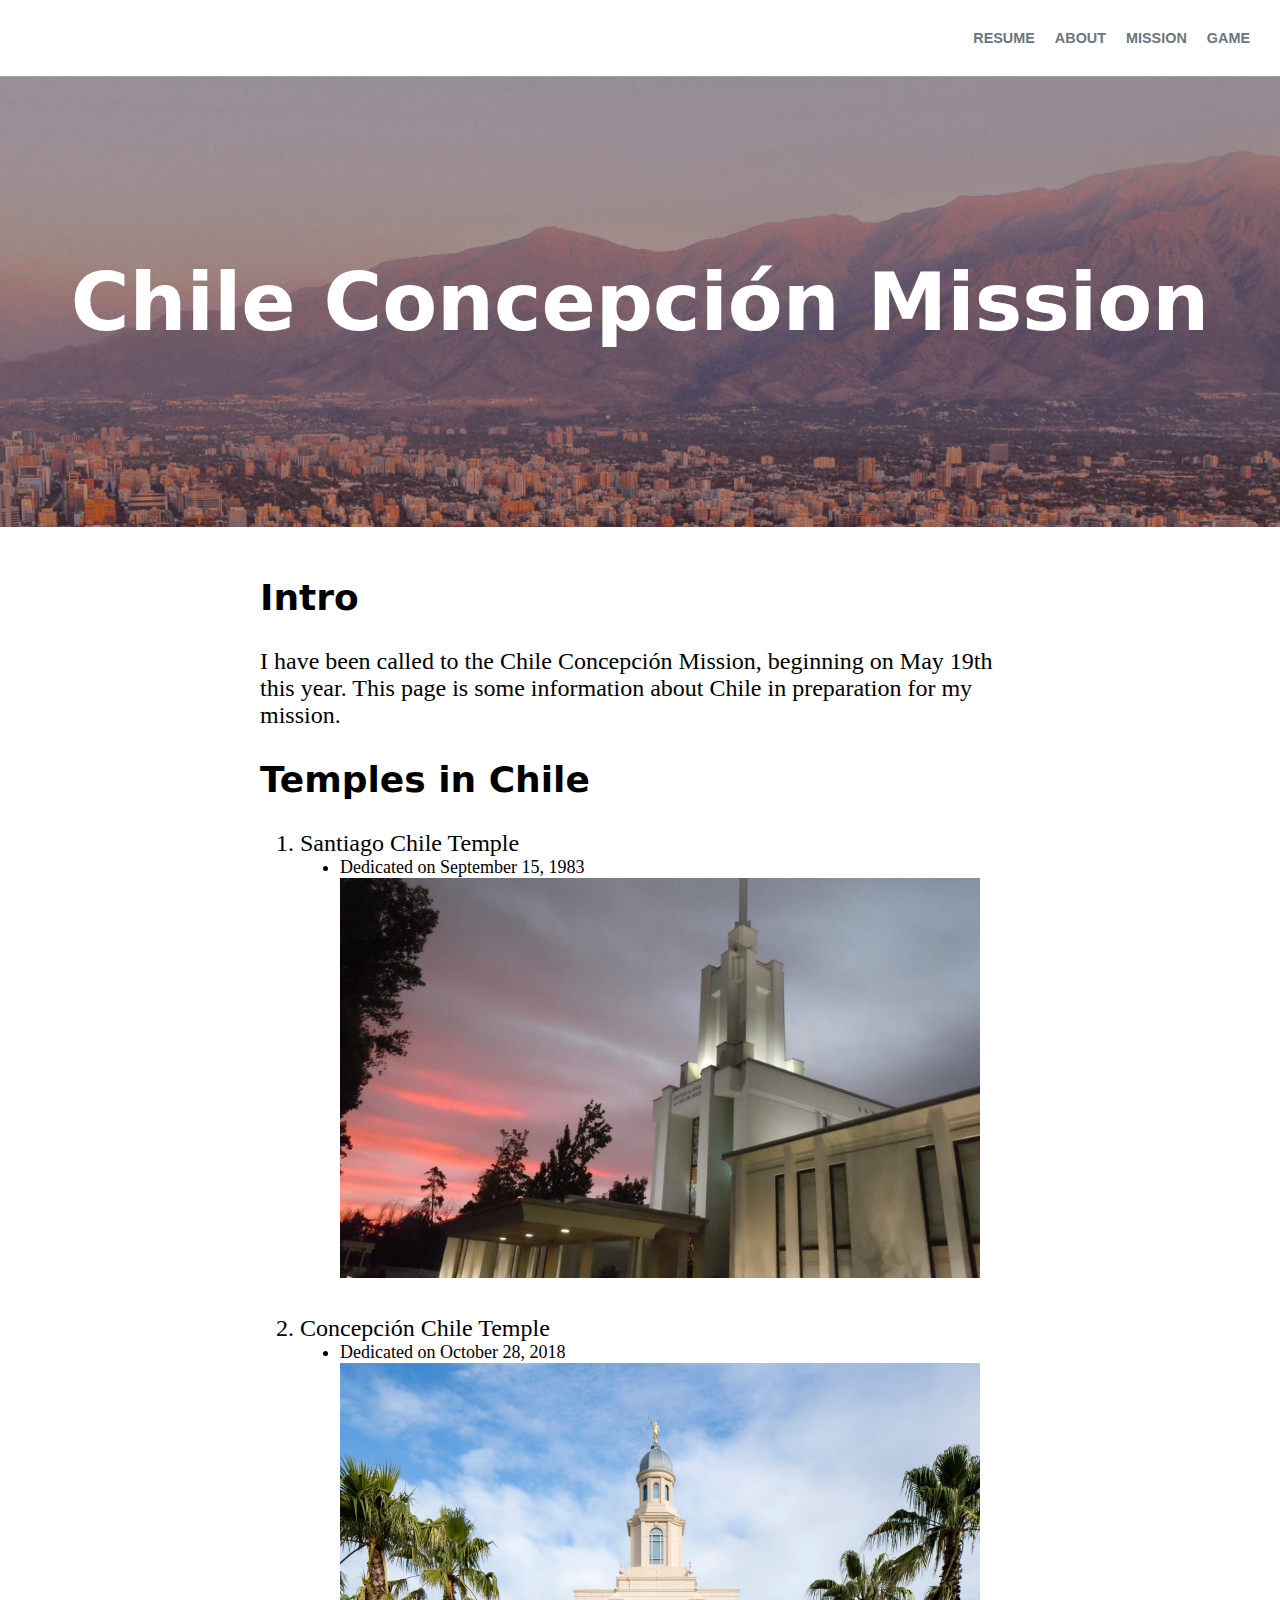
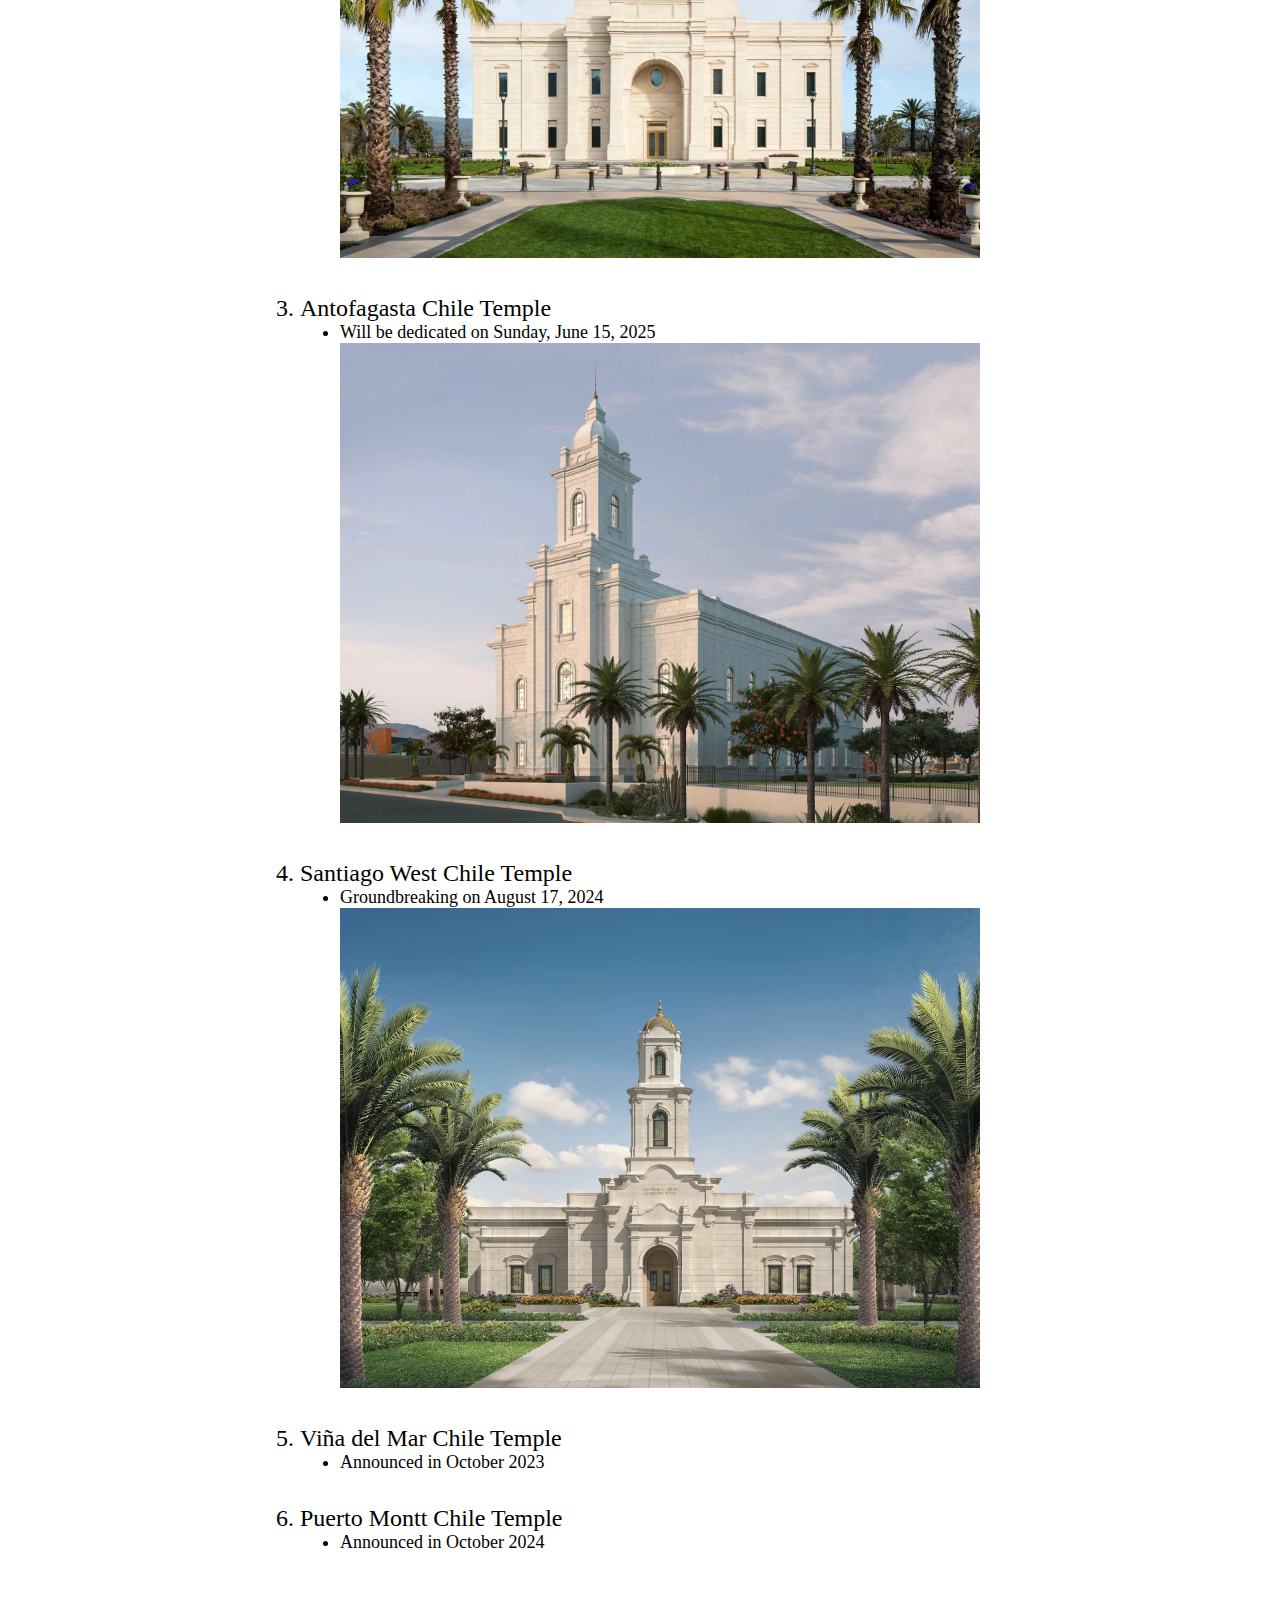
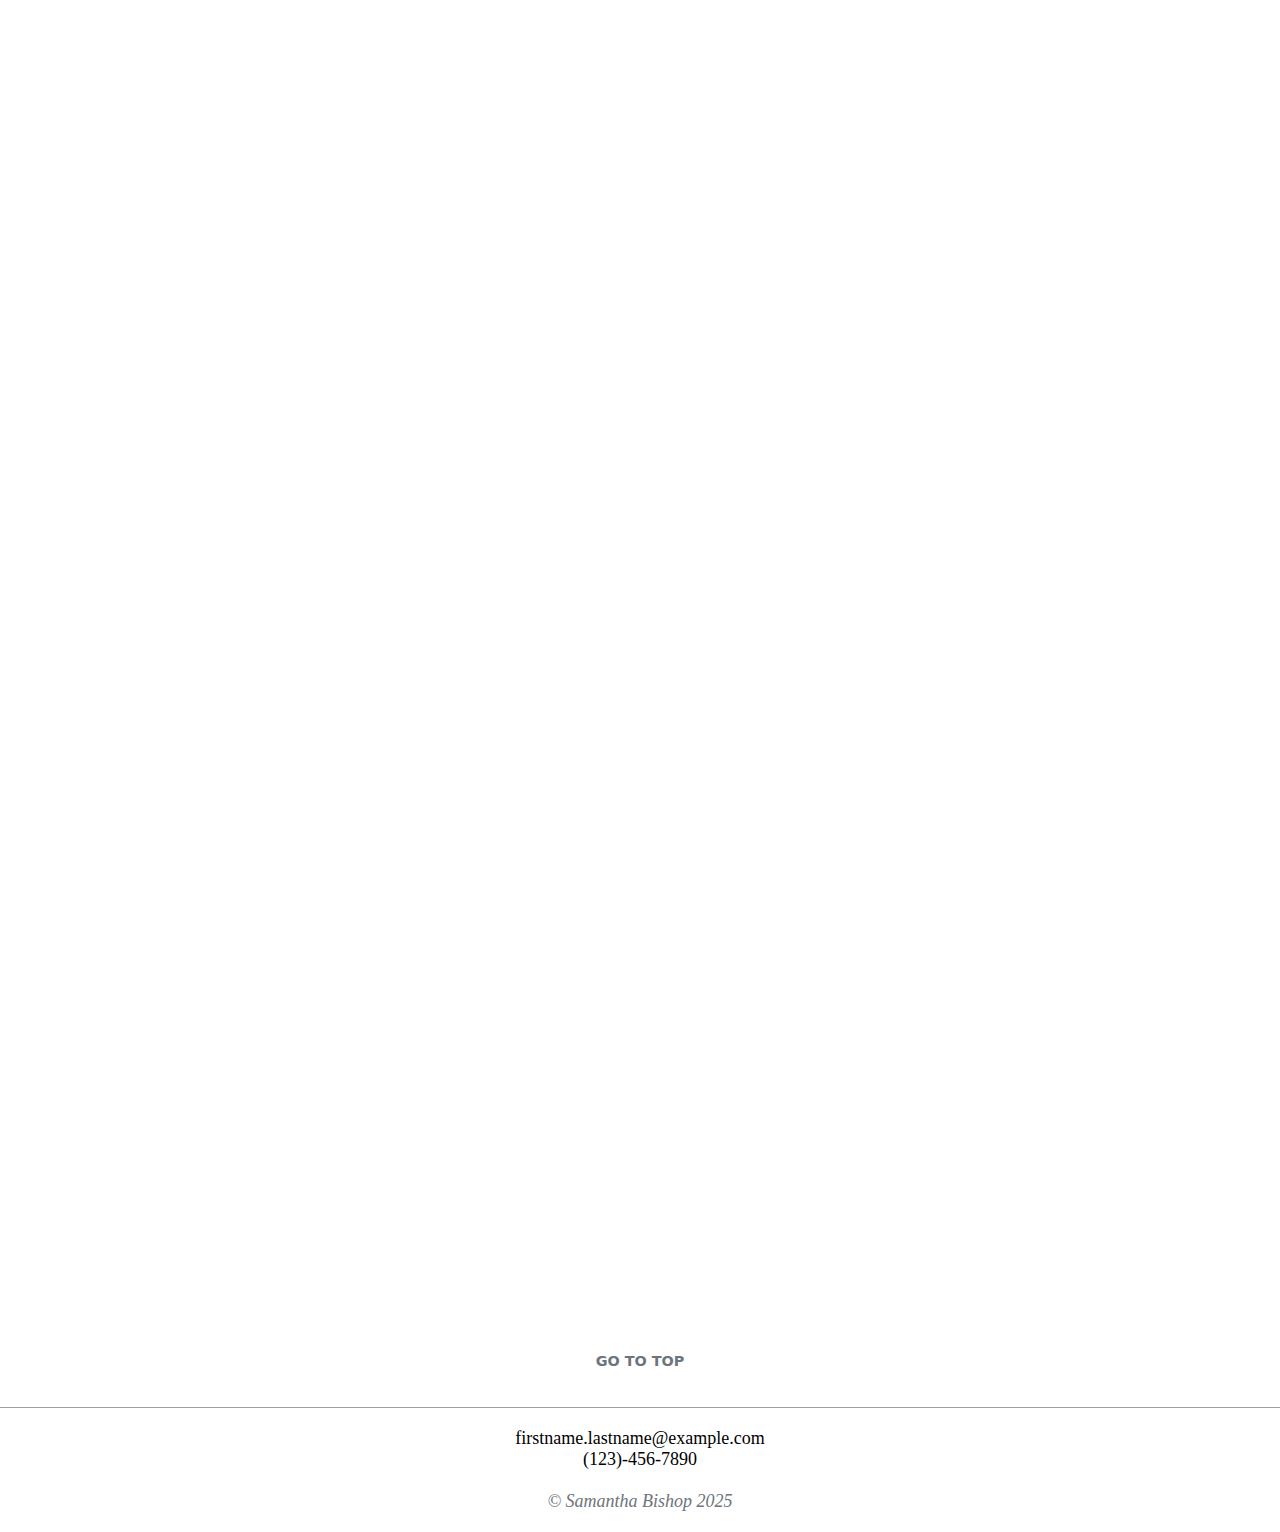
<file: scratch.html>
<!DOCTYPE html>
<html lang="en">
<head>
    <meta charset="UTF-8">
    <meta name="viewport" content="width=device-width, initial-scale=1.0">
    <title>Mission (Chile Concepción)</title>
    <link rel="icon" type="image/x-icon" href="assets/favicon.ico">
    <link rel="stylesheet" type="text/css" href="css/scratch.css">
</head>
<body>
    <nav  id="top">
        <!-- These are my nav links. I'll want to reposition and style them later. -->
        <!-- Add a link to the game page, about page, this page -->
        <a href="game.html">GAME</a>
        <a href="scratch.html">MISSION</a>
        <a href="about.html">ABOUT</a>
        <a href="index.html">RESUME</a>
    </nav>
    <div class="all header">
        <div class="overlay"></div>
        <h1>Chile Concepción Mission</h1>
    </div>
    <div class="all upperbody">
        <h2>Intro</h2>
        <p>I have been called to the Chile Concepción Mission, beginning on May 19th this year. This page is some information about Chile in preparation for my mission.</p>
        <h2>Temples in Chile</h2>
        <ol>
            <li>Santiago Chile Temple
                <ul>
                    <li>Dedicated on September 15, 1983</li>
                    <li class="no-bullet"><img src="assets/img/temple2.jpg" alt="Santiago Chile Temple"></li>
                </ul>
            </li>
            <li>Concepción Chile Temple
                <ul>
                    <li>Dedicated on October 28, 2018</li>
                    <li class="no-bullet"><img src="assets/img/temple1.jpeg" alt="Concepción Chile Temple"></li>
                </ul>
            </li>
            <li>Antofagasta Chile Temple
                <ul>
                    <li>Will be dedicated on Sunday, June 15, 2025</li>
                    <li class="no-bullet"><img src="assets/img/temple3.jpg" alt="Artist's rendering of Antofagasta Chile Temple"></li>
                </ul>
            </li>
            <li>Santiago West Chile Temple
                <ul>
                    <li>Groundbreaking on August 17, 2024</li>
                    <li class="no-bullet"><img src="assets/img/temple4.jpeg" alt="Artist's rendering of Santiago West Chile Temple"></li>
                </ul>
            </li>
            <li>Viña del Mar Chile Temple
                <ul>
                    <li>Announced in October 2023</li>
                </ul>
            </li>
            <li>Puerto Montt Chile Temple
                <ul>
                    <li>Announced in October 2024</li>
                </ul>
            </li>
        </ol>
        <br>
    </div>
    <div class="all lowerbody">
        <iframe
            src="https://www.youtube.com/embed/-g3tCM4hKhI?list=PLo6WmFbBTUexskQRh2q3FA19ExTH4j0Rx" 
            title="Interesting facts about the Chile Concepción Mission" 
            frameborder="0" 
            allow="accelerometer; autoplay; clipboard-write; encrypted-media; gyroscope; picture-in-picture; web-share" 
            referrerpolicy="strict-origin-when-cross-origin" 
            allowfullscreen>
        </iframe>
        <br>
        <div class='tableauPlaceholder' id='viz1744781595301' style='position: relative'>
            <noscript>
                <a href='#'>
                    <img alt='Dash1 ' src='https:&#47;&#47;public.tableau.com&#47;static&#47;images&#47;ch&#47;chilevisualization&#47;Dash1&#47;1_rss.png' style='border: none' />
                </a>
            </noscript>
            <object class='tableauViz'  style='display:none;'>
                <param name='host_url' value='https%3A%2F%2Fpublic.tableau.com%2F' />
                <param name='embed_code_version' value='3' />
                <param name='path' value='views&#47;chilevisualization&#47;Dash1?:language=es-ES&amp;:embed=true&amp;:sid=&amp;:redirect=auth' />
                <param name='toolbar' value='yes' />
                <param name='static_image' value='https:&#47;&#47;public.tableau.com&#47;static&#47;images&#47;ch&#47;chilevisualization&#47;Dash1&#47;1.png' />
                <param name='animate_transition' value='yes' />
                <param name='display_static_image' value='yes' />
                <param name='display_spinner' value='yes' />
                <param name='display_overlay' value='yes' />
                <param name='display_count' value='yes' />
                <param name='language' value='es-ES' />
            </object>
        </div>                
        <script type="text/javascript">
            var divElement = document.getElementById('viz1744781595301');
            var vizElement = divElement.getElementsByTagName('object')[0];
        
            divElement.style.width = "100%";
            divElement.style.maxWidth = "1000px";
            divElement.style.aspectRatio = "4 / 3";
            divElement.style.margin = "0 auto";
        
            vizElement.style.width = "100%";
            vizElement.style.height = "100%";
            vizElement.style.display = "block";
        
            var scriptElement = document.createElement('script');
            scriptElement.src = 'https://public.tableau.com/javascripts/api/viz_v1.js';
            vizElement.parentNode.insertBefore(scriptElement, vizElement);
        </script>       
        <br>
        <a href="#top" class="to-top">GO TO TOP</a>
        <br>
    </div>
    <div class="all footer smalltext">
        firstname.lastname@example.com
        <br>
        (123)-456-7890
        <br>
        <br>
        <div class="muted">&copy; Samantha Bishop 2025</div>
    </div>
</body>
</html>
</file>
<file: css/scratch.css>
html, body {
    margin: 0;
    padding: 0;
    height: 100%;
    width: 100%;
}

.all{
    margin: 0;
    padding: 0;
    width: 100%;
    text-align: center;
    background-color: #fff;
    color: black;
    font-size:x-large;
    font-family: system-ui, -apple-system, BlinkMacSystemFont, 'Segoe UI', Roboto, Oxygen, Ubuntu, Cantarell, 'Open Sans', 'Helvetica Neue', sans-serif;
}

nav{
    background-color: #fff;
    overflow: hidden;
    padding: 20px;
    vertical-align: center;
    font-family:'Trebuchet MS', 'Lucida Sans Unicode', 'Lucida Grande', 'Lucida Sans', Arial, sans-serif;
    font-size: 0.9rem;
    font-weight: bold;
    border-bottom: 1px solid #9ea0a3;
}

nav a{
    text-decoration: none;
    color: #6c757d;
    padding: 10px;
    float: right;
    display: block;
    border-radius: 5px;
}

nav a:hover{
    background-color: #d7d7d7;
}

.header{
    position: relative;
    background-image: url("../assets/img/background4.jpg");
    background-size: cover;
    background-repeat: no-repeat;
    background-position: center;
    width: 100%;
    height: 50vh;
    left: 0px;
    right: 0px;
    display: flex;
    align-items: center;
    justify-content: center;
    color:#fff;
    font-size: 2rem;
    overflow-x: hidden;
}

.overlay{
    position: absolute;
    top: 0;
    left: 0;
    right: 0;
    bottom: 0;
    background-color: rgba(51, 9, 30, 0.4);
    z-index: 1;
}

h1{
    z-index: 2;
    font-size: clamp(2rem, 9vw, 5rem);
    font-weight: bold;
}

p{
    font-family:Cambria, Cochin, Georgia, Times, 'Times New Roman', serif;
}

.upperbody{
    background-color: #fff;
    color: black;
    margin: 0 auto;
    text-align: left;
    padding: 20px;
    max-width: 800px;
    width: 70%;
    box-sizing: border-box;
}

.footer{
    border-top: 1px solid #9ea0a3;
    bottom: 0px;
    left: 0px;
    right: 0px;
    text-align: center;
    /* position: fixed; */
    padding-top: 20px;
    padding-bottom: 20px;
    font-family:Cambria, Cochin, Georgia, Times, 'Times New Roman', serif;
}

.muted{
    color: #6c757d;
    font-style: italic;
}

.smalltext{
    font-size: large;
}

li{
    font-family:Cambria, Cochin, Georgia, Times, 'Times New Roman', serif;
}

ul{
    font-size: large;
    list-style: disc;
}

img{
    width: 50vw;
}

.no-bullet{
    list-style-type: none;
    margin-left: 0;
    padding-left: 0;
}

ol > li{
    margin-bottom: 2rem;
}

iframe{
    display: block;
    margin-left: auto;
    margin-right: auto;
    width: 70vw;
    aspect-ratio: 16/9;
}

.lowerbody{
    background-color: #fff;
    color: black;
    margin: 0 auto;
    text-align: center;
    display: flex;
    flex-direction: column;
    justify-content: center;
    align-items: center;
}

.tableauPlaceholder {
    margin: 0 auto;
    text-align: center;
    display: block;
}

.tableauPlaceholder object {
    margin: 0 auto;
    display: block;
}

.to-top {
    display: block;
    width: fit-content;
    margin: 0 auto;
    font-size: 0.9rem;
    font-weight: bold;
    text-decoration: none;
    color: #6c757d;
    padding: 10px;
    float: left;
    display: block;
    border-radius: 5px;
}

.to-top:hover {
    background-color: #d7d7d7;
}
</file>
